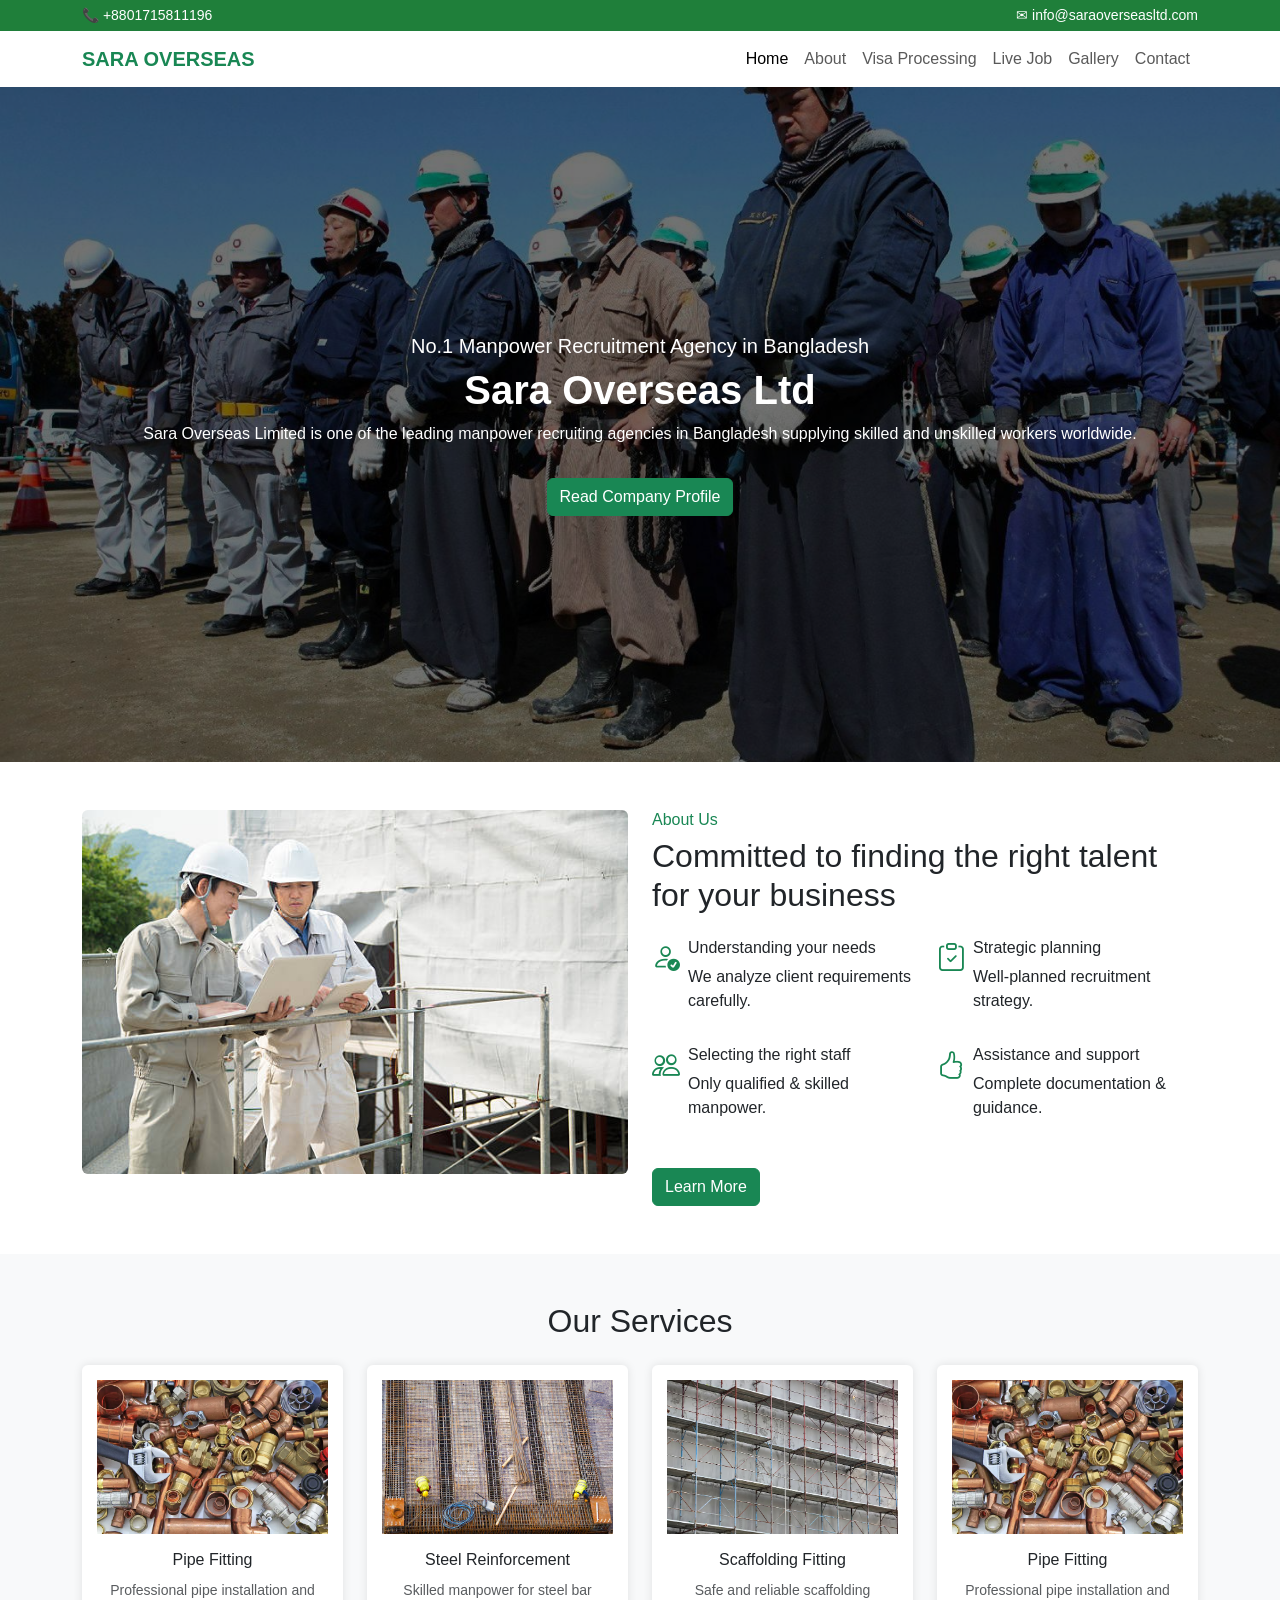
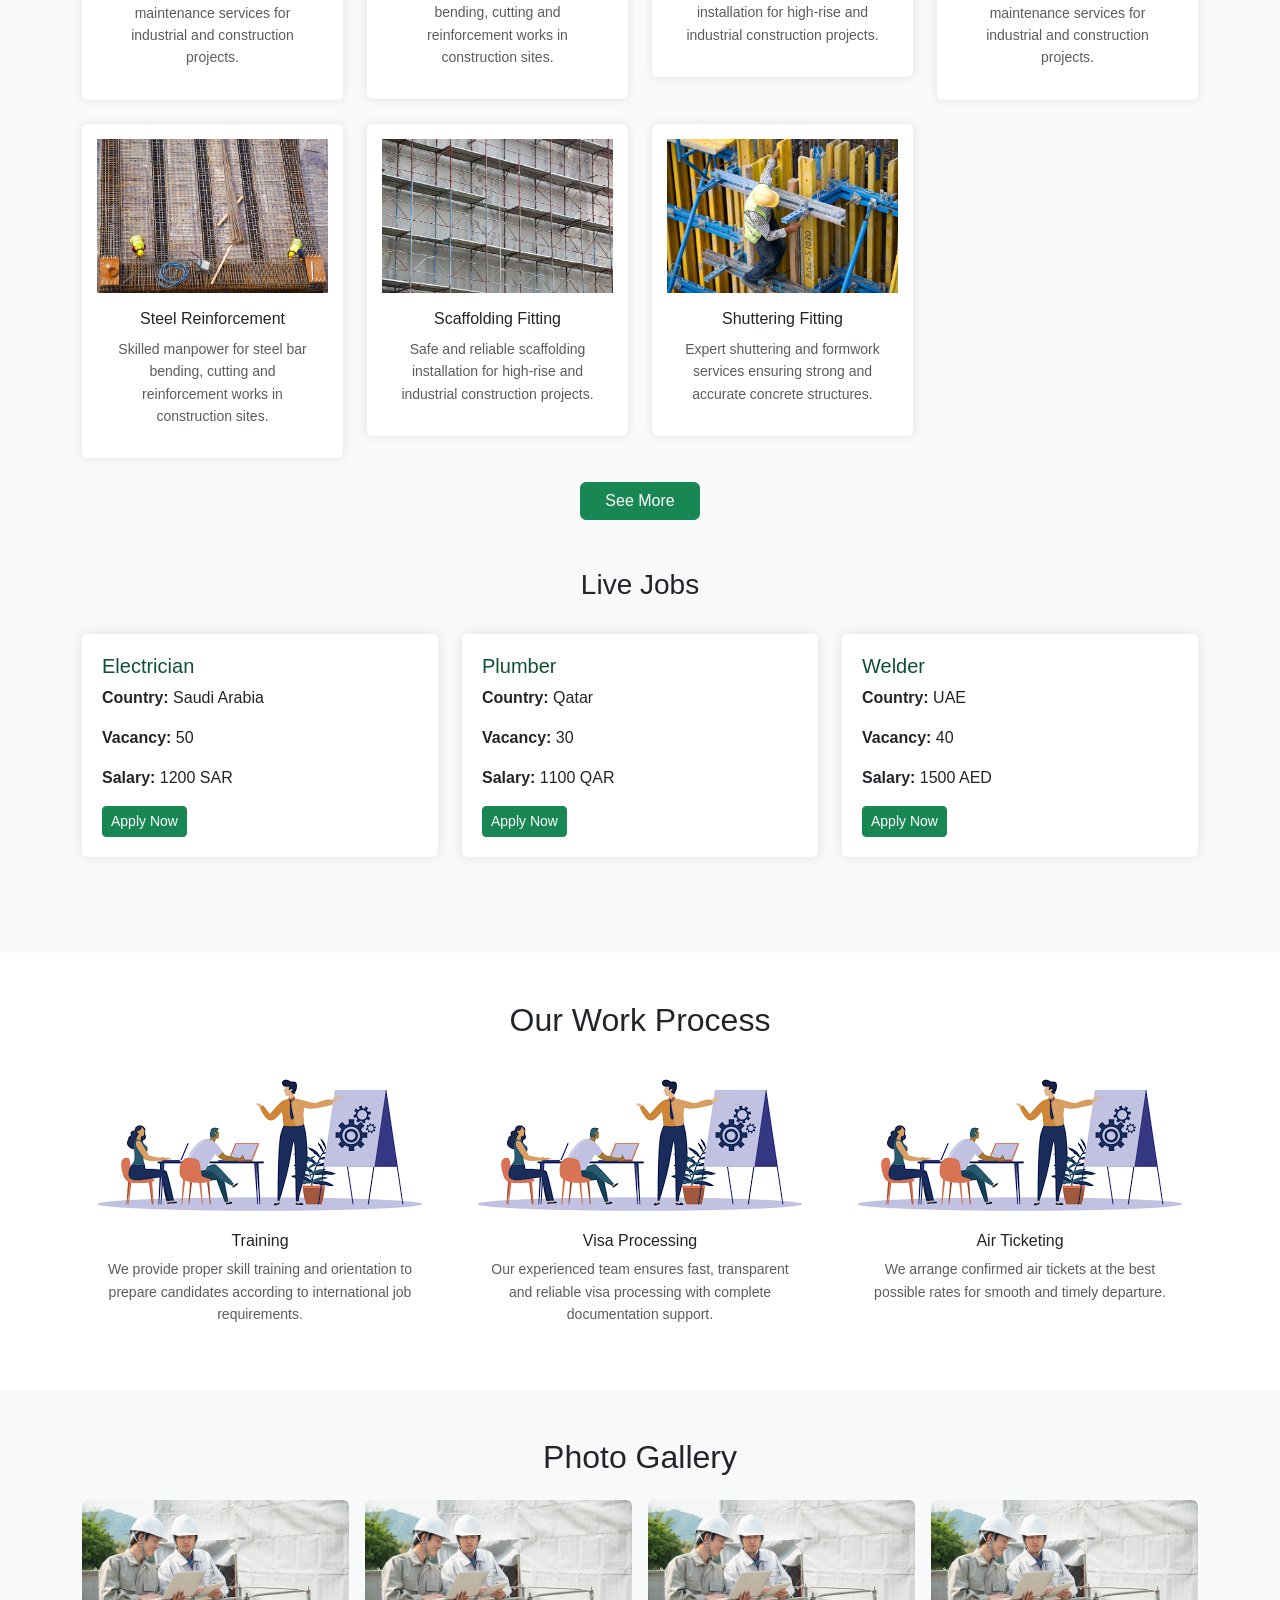
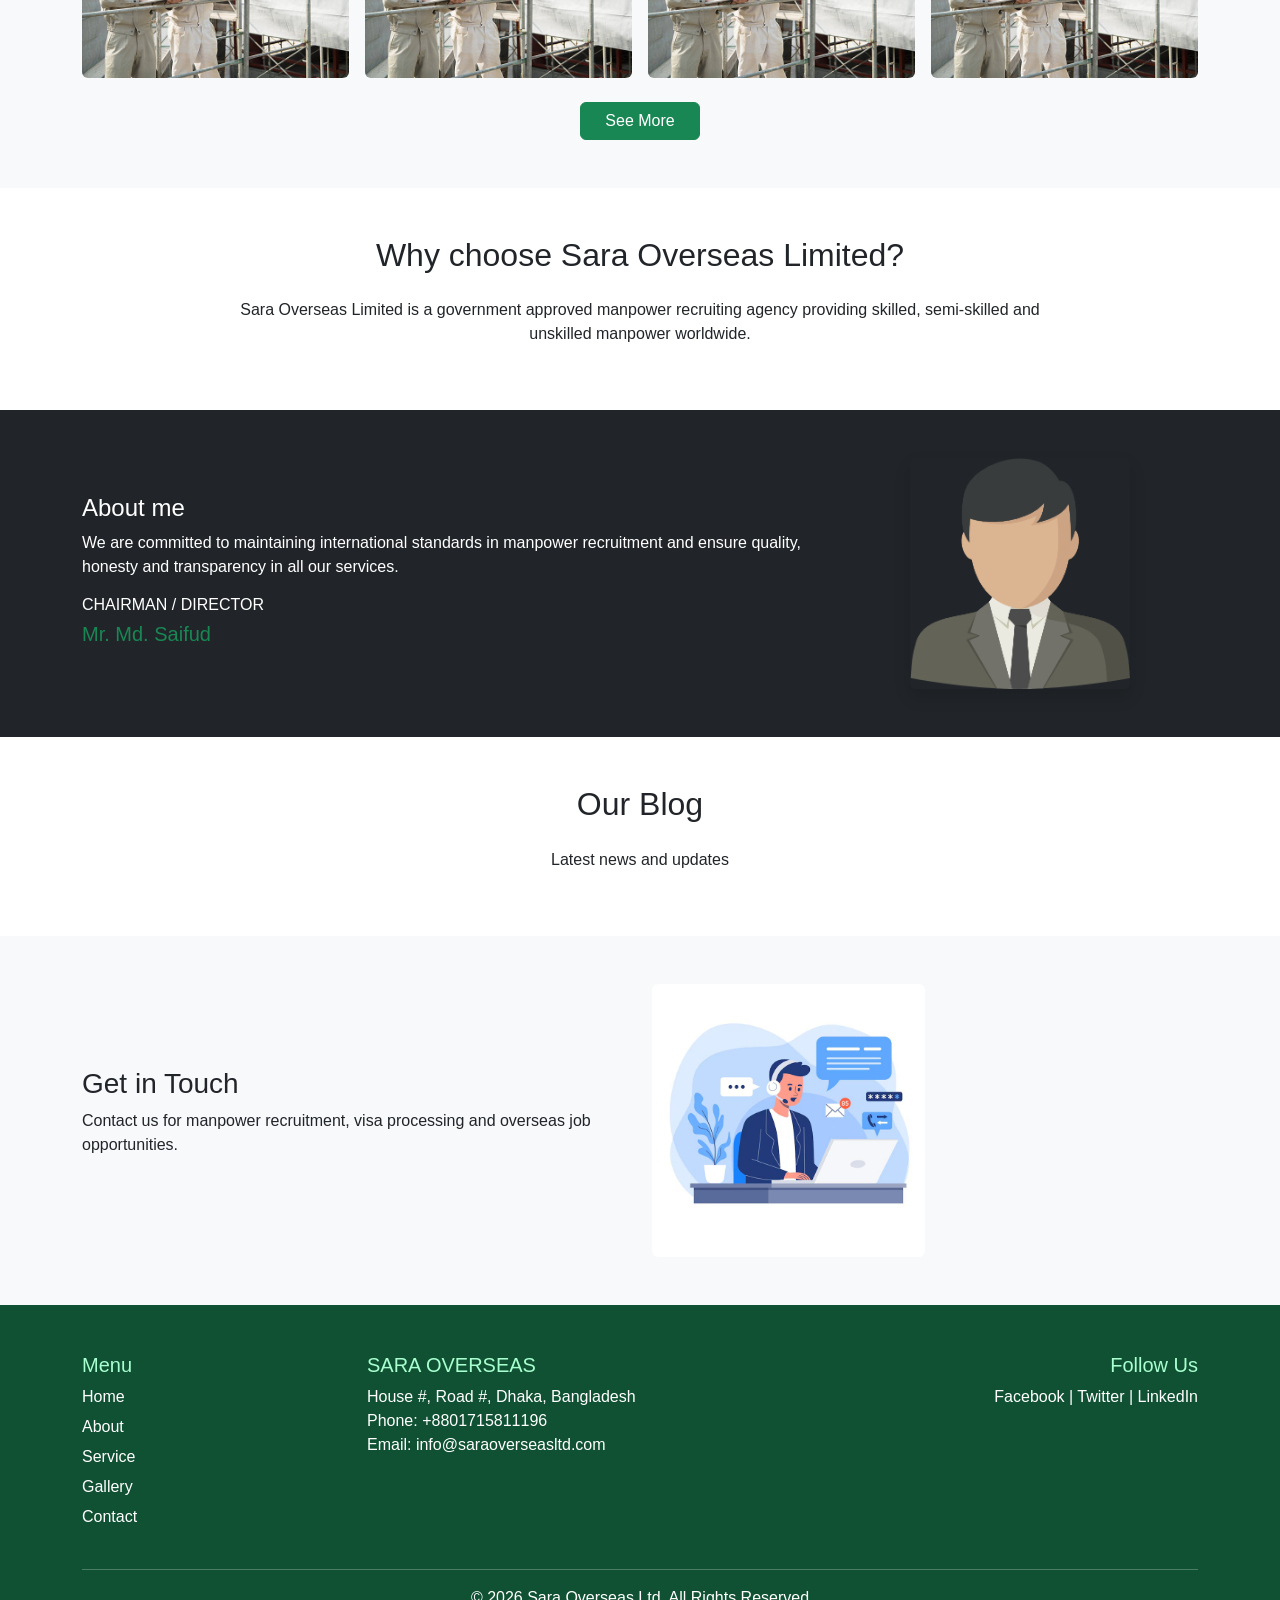
<file: index.html>
<!DOCTYPE html>
<html lang="en">
<head>
  <meta charset="UTF-8" />
  <title>Sara Overseas Ltd</title>
  <meta name="viewport" content="width=device-width, initial-scale=1">

  <!-- Bootstrap 5 -->
  <link href="https://cdn.jsdelivr.net/npm/bootstrap@5.3.2/dist/css/bootstrap.min.css" rel="stylesheet">
<link rel="stylesheet" href="https://cdn.jsdelivr.net/npm/bootstrap-icons@1.11.1/font/bootstrap-icons.css">

  <!-- Custom CSS -->
  <link rel="stylesheet" href="style.css">
</head>
<body>

<!-- ================= TOP BAR ================= -->
<div class="top-bar">
  <div class="container d-flex justify-content-between">
    <span>📞 +8801715811196</span>
    <span>✉ info@saraoverseasltd.com</span>
  </div>
</div>

<!-- ================= NAVBAR ================= -->
<nav class="navbar navbar-expand-lg navbar-light bg-white shadow-sm">
  <div class="container">
    <a class="navbar-brand fw-bold text-success" href="#">
      SARA <span>OVERSEAS</span>
    </a>
    <button class="navbar-toggler" data-bs-toggle="collapse" data-bs-target="#menu">
      <span class="navbar-toggler-icon"></span>
    </button>

    <div id="menu" class="collapse navbar-collapse">
      <ul class="navbar-nav ms-auto">
        <li class="nav-item"><a class="nav-link active" href="#">Home</a></li>
        <li class="nav-item"><a class="nav-link" href="./about.html">About</a></li>
        <li class="nav-item"><a class="nav-link" href="./visa-processing.html">Visa Processing</a></li>
<li class="nav-item">
  <a class="nav-link" href="live-job.html">Live Job</a>
</li>
        <li class="nav-item"><a class="nav-link" href="./gallery.html">Gallery</a></li>
        <li class="nav-item"><a class="nav-link" href="./contact.html">Contact</a></li>
      </ul>
    </div>
  </div>
</nav>

<!-- ================= HERO ================= -->
<section class="hero">
  <div class="hero-overlay">
    <div class="container text-center text-white">
      <h5>No.1 Manpower Recruitment Agency in Bangladesh</h5>
      <h1 class="fw-bold">Sara Overseas Ltd</h1>
      <p>
        Sara Overseas Limited is one of the leading manpower recruiting agencies
        in Bangladesh supplying skilled and unskilled workers worldwide.
      </p>
      <a href="#" class="btn btn-success mt-3">Read Company Profile</a>
    </div>
  </div>
</section>

<!-- ================= ABOUT ================= -->
<section class="about py-5">
  <div class="container">
    <div class="row g-4">
      
      <div class="col-lg-6">
        <img src="./about.jpg" class="img-fluid rounded" alt="">
      </div>

      <div class="col-lg-6">
        <h6 class="text-success">About Us</h6>
        <h2>Committed to finding the right talent for your business</h2>

        <div class="row mt-4">
          <div class="col-6 d-flex align-items-start mb-3">
            <i class="bi bi-person-check fs-3 text-success me-2"></i>
            <div>
              <h6>Understanding your needs</h6>
              <p>We analyze client requirements carefully.</p>
            </div>
          </div>
          <div class="col-6 d-flex align-items-start mb-3">
            <i class="bi bi-clipboard-check fs-3 text-success me-2"></i>
            <div>
              <h6>Strategic planning</h6>
              <p>Well-planned recruitment strategy.</p>
            </div>
          </div>
          <div class="col-6 d-flex align-items-start mb-3">
            <i class="bi bi-people fs-3 text-success me-2"></i>
            <div>
              <h6>Selecting the right staff</h6>
              <p>Only qualified & skilled manpower.</p>
            </div>
          </div>
          <div class="col-6 d-flex align-items-start mb-3">
            <i class="bi bi-hand-thumbs-up fs-3 text-success me-2"></i>
            <div>
              <h6>Assistance and support</h6>
              <p>Complete documentation & guidance.</p>
            </div>
          </div>
        </div>

        <a href="./about.html" class="btn btn-success mt-3">Learn More</a>
      </div>

    </div>
  </div>
</section>

<!-- ================= SERVICES ================= -->
<section class="services py-5 bg-light">
  <div class="container text-center">
    <h2 class="mb-4">Our Services</h2>

    <div class="row g-4">
      <!-- Card -->
      <div class="col-md-3">
        <div class="service-card">
          <img src="./plumber-s-pipes-fittings-random-mixture-copper-pipe-brass-ideal-use-as-website-header-background-96584066.webp" class="img-fluid">
          <h6 class="mt-3">Pipe Fitting</h6>
          <p class="text-muted px-2">
            Professional pipe installation and maintenance services
            for industrial and construction projects.
          </p>
        </div>
      </div>

      <div class="col-md-3">
        <div class="service-card">
          <img src="./n.avif" class="img-fluid">
          <h6 class="mt-3">Steel Reinforcement</h6>
          <p class="text-muted px-2">
            Skilled manpower for steel bar bending, cutting and
            reinforcement works in construction sites.
          </p>
        </div>
      </div>

      <div class="col-md-3">
        <div class="service-card">
          <img src="./beautiful-shot-metal-steel-bars-building_181624-26081.avif" class="img-fluid">
          <h6 class="mt-3">Scaffolding Fitting</h6>
          <p class="text-muted px-2">
            Safe and reliable scaffolding installation for
            high-rise and industrial construction projects.
          </p>
        </div>
      </div>
      <div class="col-md-3">
        <div class="service-card">
          <img src="./plumber-s-pipes-fittings-random-mixture-copper-pipe-brass-ideal-use-as-website-header-background-96584066.webp" class="img-fluid">
          <h6 class="mt-3">Pipe Fitting</h6>
          <p class="text-muted px-2">
            Professional pipe installation and maintenance services
            for industrial and construction projects.
          </p>
        </div>
      </div>

      <div class="col-md-3">
        <div class="service-card">
          <img src="./n.avif" class="img-fluid">
          <h6 class="mt-3">Steel Reinforcement</h6>
          <p class="text-muted px-2">
            Skilled manpower for steel bar bending, cutting and
            reinforcement works in construction sites.
          </p>
        </div>
      </div>

      <div class="col-md-3">
        <div class="service-card">
          <img src="./beautiful-shot-metal-steel-bars-building_181624-26081.avif" class="img-fluid">
          <h6 class="mt-3">Scaffolding Fitting</h6>
          <p class="text-muted px-2">
            Safe and reliable scaffolding installation for
            high-rise and industrial construction projects.
          </p>
        </div>
      </div>
      <div class="col-md-3">
        <div class="service-card">
          <img src="./man-working-with-safety-helmet_1122-1467.avif" class="img-fluid">
          <h6 class="mt-3">Shuttering Fitting</h6>
          <p class="text-muted px-2">
            Expert shuttering and formwork services ensuring
            strong and accurate concrete structures.
          </p>
        </div>
      </div>
    </div>
        <div class="text-center mt-4">
      <a href="gallery.html" class="btn btn-success px-4">
        See More
      </a>
    </div>
  </div>
<section class="jobs py-5">
  <div class="container">
    <div class="row g-4">
<h3 class="text-center">Live Jobs</h3>
      <!-- Job Card -->
      <div class="col-md-4">
        <div class="job-card">
          <h5>Electrician</h5>
          <p><strong>Country:</strong> Saudi Arabia</p>
          <p><strong>Vacancy:</strong> 50</p>
          <p><strong>Salary:</strong> 1200 SAR</p>
          <a href="#" class="btn btn-success btn-sm">Apply Now</a>
        </div>
      </div>

      <div class="col-md-4">
        <div class="job-card">
          <h5>Plumber</h5>
          <p><strong>Country:</strong> Qatar</p>
          <p><strong>Vacancy:</strong> 30</p>
          <p><strong>Salary:</strong> 1100 QAR</p>
          <a href="#" class="btn btn-success btn-sm">Apply Now</a>
        </div>
      </div>

      <div class="col-md-4">
        <div class="job-card">
          <h5>Welder</h5>
          <p><strong>Country:</strong> UAE</p>
          <p><strong>Vacancy:</strong> 40</p>
          <p><strong>Salary:</strong> 1500 AED</p>
          <a href="#" class="btn btn-success btn-sm">Apply Now</a>
        </div>
      </div>

    </div>
  </div>
</section>

</section>
<!-- ================= WORK PROCESS ================= -->
<section class="process py-5">
  <div class="container text-center">
    <h2>Our Work Process</h2>

    <div class="row mt-4">
      <div class="col-md-4">
        <img src="./train.png" class="img-fluid rounded">
        <h6 class="mt-3">Training</h6>
        <p class="text-muted px-3">
          We provide proper skill training and orientation to prepare candidates
          according to international job requirements.
        </p>
      </div>

      <div class="col-md-4">
        <img src="./train.png" class="img-fluid rounded">
        <h6 class="mt-3">Visa Processing</h6>
        <p class="text-muted px-3">
          Our experienced team ensures fast, transparent and reliable visa
          processing with complete documentation support.
        </p>
      </div>

      <div class="col-md-4">
        <img src="./train.png" class="img-fluid rounded">
        <h6 class="mt-3">Air Ticketing</h6>
        <p class="text-muted px-3">
          We arrange confirmed air tickets at the best possible rates
          for smooth and timely departure.
        </p>
      </div>
    </div>

  </div>
</section>

<!-- ================= PHOTO GALLERY ================= -->
<section class="gallery py-5 bg-light">
  <div class="container">
    <h2 class="text-center mb-4">Photo Gallery</h2>

    <div class="row g-3">
      <div class="col-6 col-md-3">
        <img src="./about.jpg" class="img-fluid rounded">
      </div>
      <div class="col-6 col-md-3">
        <img src="./about.jpg" class="img-fluid rounded">
      </div>
      <div class="col-6 col-md-3">
        <img src="./about.jpg" class="img-fluid rounded">
      </div>
      <div class="col-6 col-md-3">
        <img src="./about.jpg" class="img-fluid rounded">
      </div>
    </div>

    <!-- SEE MORE BUTTON -->
    <div class="text-center mt-4">
      <a href="gallery.html" class="btn btn-success px-4">
        See More
      </a>
    </div>

  </div>
</section>

<!-- ================= WHY CHOOSE US ================= -->
<section class="why-us py-5">
  <div class="container">
    <h2 class="text-center mb-4">Why choose Sara Overseas Limited?</h2>
    <p class="text-center w-75 mx-auto">
      Sara Overseas Limited is a government approved manpower recruiting agency
      providing skilled, semi-skilled and unskilled manpower worldwide.
    </p>
  </div>
</section>

<!-- ================= DIRECTOR MESSAGE ================= -->
<section class="director py-5 bg-dark text-white">
  <div class="container">
    <div class="row align-items-center g-4">

      <div class="col-md-8">
        <h4>About me</h4>
        <p>
          We are committed to maintaining international standards in manpower
          recruitment and ensure quality, honesty and transparency in all our services.
        </p>

        <h6 class="mt-3">CHAIRMAN / DIRECTOR</h6>
        <h5 class="text-success">Mr. Md. Saifud</h5>
      </div>

      <div class="col-md-4 text-center">
        <img src="./dummy.png" class="img-fluid rounded shadow">
      </div>

    </div>
  </div>
</section>

<!-- ================= BLOG ================= -->
<section class="blog py-5">
  <div class="container">
    <h2 class="text-center mb-4">Our Blog</h2>
    <p class="text-center">Latest news and updates</p>
  </div>
</section>

<!-- ================= CONTACT ================= -->
<section class="contact py-5 bg-light">
  <div class="container">
    <div class="row g-4 align-items-center">

      <div class="col-md-6">
        <h3>Get in Touch</h3>
        <p>
          Contact us for manpower recruitment, visa processing and overseas job opportunities.
        </p>
      </div>

      <div class="col-md-6">
        <img src="./gett.avif" class="img-fluid rounded getin">
      </div>

    </div>
  </div>
</section>

<!-- ================= FOOTER ================= -->
<footer class="footer pt-5">
  <div class="container">
    <div class="row g-4">

      <div class="col-md-3">
        <h5>Menu</h5>
        <ul class="list-unstyled">
          <li>Home</li>
          <li>About</li>
          <li>Service</li>
          <li>Gallery</li>
          <li>Contact</li>
        </ul>
      </div>

      <div class="col-md-5">
        <h5>SARA OVERSEAS</h5>
        <p>
          House #, Road #, Dhaka, Bangladesh <br>
          Phone: +8801715811196 <br>
          Email: info@saraoverseasltd.com
        </p>
      </div>

      <div class="col-md-4 text-end">
        <h5>Follow Us</h5>
        <p>Facebook | Twitter | LinkedIn</p>
      </div>

    </div>

    <hr class="mt-4">
    <p class="text-center mb-0">
      © 2026 Sara Overseas Ltd. All Rights Reserved
    </p>
  </div>
</footer>


<!-- Bootstrap JS -->
<script src="https://cdn.jsdelivr.net/npm/bootstrap@5.3.2/dist/js/bootstrap.bundle.min.js"></script>
</body>
</html>
</file>
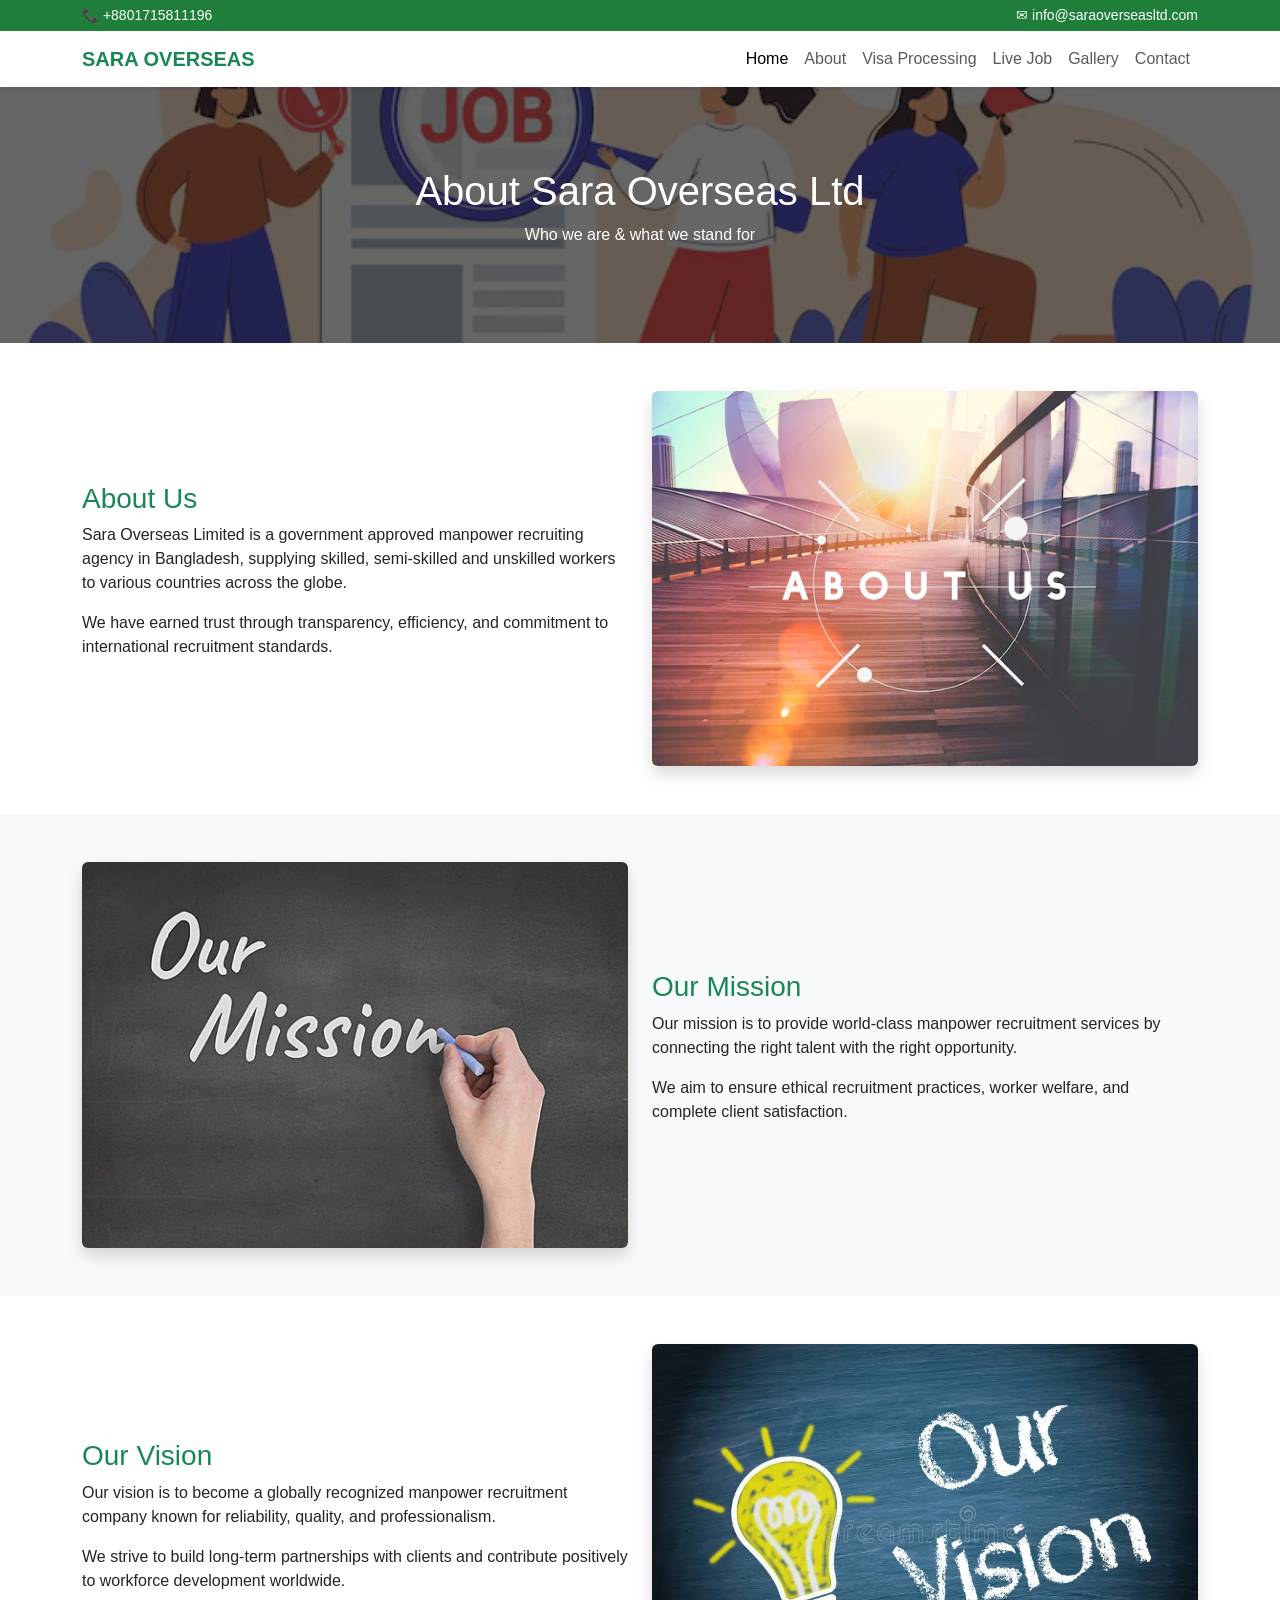
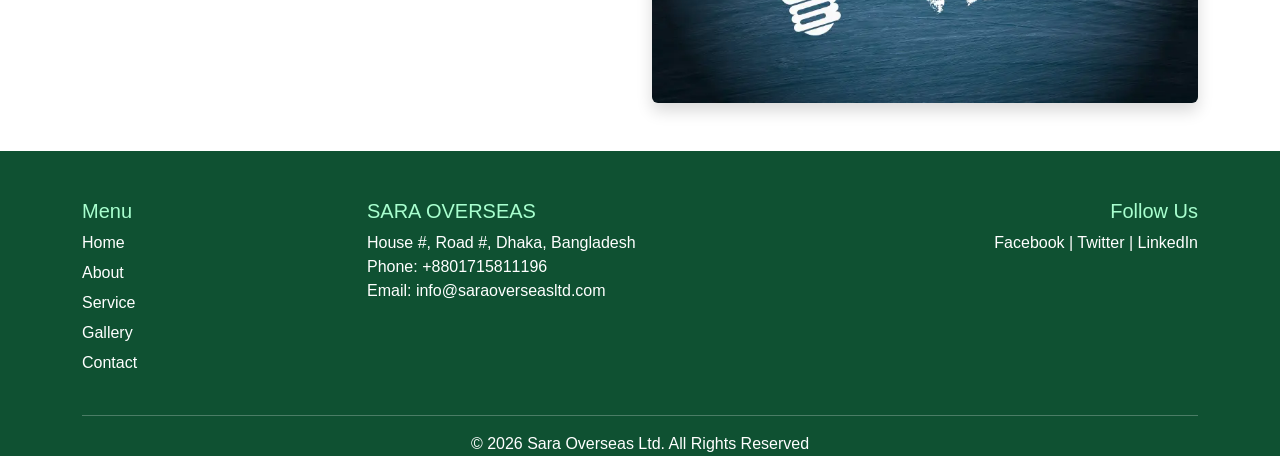
<file: about.html>
<!DOCTYPE html>
<html lang="en">
<head>
  <meta charset="UTF-8">
  <title>About Us | Sara Overseas Ltd</title>
  <meta name="viewport" content="width=device-width, initial-scale=1">

  <!-- Bootstrap -->
  <link href="https://cdn.jsdelivr.net/npm/bootstrap@5.3.2/dist/css/bootstrap.min.css" rel="stylesheet">

  <!-- Main CSS -->
  <link rel="stylesheet" href="style.css">
</head>
<body>

<!-- ===== TOP BAR ===== -->
<div class="top-bar">
  <div class="container d-flex justify-content-between">
    <span>📞 +8801715811196</span>
    <span>✉ info@saraoverseasltd.com</span>
  </div>
</div>

<!-- ===== NAVBAR ===== -->
<nav class="navbar navbar-expand-lg navbar-light bg-white shadow-sm">
  <div class="container">
    <a class="navbar-brand fw-bold text-success" href="index.html">
      SARA <span>OVERSEAS</span>
    </a>
    <button class="navbar-toggler" data-bs-toggle="collapse" data-bs-target="#menu">
      <span class="navbar-toggler-icon"></span>
    </button>

    <div id="menu" class="collapse navbar-collapse">
      <ul class="navbar-nav ms-auto">
        <li class="nav-item"><a class="nav-link active" href="./index.html">Home</a></li>
        <li class="nav-item"><a class="nav-link" href="./about.html">About</a></li>
        <li class="nav-item"><a class="nav-link" href="./visa-processing.html">Visa Processing</a></li>
<li class="nav-item">
  <a class="nav-link" href="live-job.html">Live Job</a>
</li>
        <li class="nav-item"><a class="nav-link" href="./gallery.html">Gallery</a></li>
        <li class="nav-item"><a class="nav-link" href="./contact.html">Contact</a></li>
      </ul>
    </div>
  </div>
</nav>

<!-- ===== PAGE HEADER ===== -->
<section class="page-header">
  <div class="container text-center text-white">
    <h1>About Sara Overseas Ltd</h1>
    <p>Who we are & what we stand for</p>
  </div>
</section>

<!-- ================= ABOUT US ================= -->
<section class="py-5">
  <div class="container">
    <div class="row align-items-center g-4">
      <div class="col-md-6">
        <h3 class="text-success">About Us</h3>
        <p>
          Sara Overseas Limited is a government approved manpower recruiting agency
          in Bangladesh, supplying skilled, semi-skilled and unskilled workers
          to various countries across the globe.
        </p>
        <p>
          We have earned trust through transparency, efficiency, and commitment
          to international recruitment standards.
        </p>
      </div>
      <div class="col-md-6">
        <img src="./about.avif" class="img-fluid rounded shadow">
      </div>
    </div>
  </div>
</section>

<!-- ================= OUR MISSION ================= -->
<section class="py-5 bg-light">
  <div class="container">
    <div class="row align-items-center g-4">
      <div class="col-md-6 order-md-2">
        <h3 class="text-success">Our Mission</h3>
        <p>
          Our mission is to provide world-class manpower recruitment services
          by connecting the right talent with the right opportunity.
        </p>
        <p>
          We aim to ensure ethical recruitment practices, worker welfare,
          and complete client satisfaction.
        </p>
      </div>
      <div class="col-md-6 order-md-1">
        <img src="./ourmission.jpg" class="img-fluid rounded shadow">
      </div>
    </div>
  </div>
</section>

<!-- ================= OUR VISION ================= -->
<section class="py-5">
  <div class="container">
    <div class="row align-items-center g-4">
      <div class="col-md-6">
        <h3 class="text-success">Our Vision</h3>
        <p>
          Our vision is to become a globally recognized manpower recruitment
          company known for reliability, quality, and professionalism.
        </p>
        <p>
          We strive to build long-term partnerships with clients and contribute
          positively to workforce development worldwide.
        </p>
      </div>
      <div class="col-md-6">
        <img src="./vision.webp" class="img-fluid rounded shadow">
      </div>
    </div>
  </div>
</section>

<!-- ===== FOOTER ===== -->
<footer class="footer pt-5">
  <div class="container">
    <div class="row g-4">

      <div class="col-md-3">
        <h5>Menu</h5>
        <ul class="list-unstyled">
          <li>Home</li>
          <li>About</li>
          <li>Service</li>
          <li>Gallery</li>
          <li>Contact</li>
        </ul>
      </div>

      <div class="col-md-5">
        <h5>SARA OVERSEAS</h5>
        <p>
          House #, Road #, Dhaka, Bangladesh <br>
          Phone: +8801715811196 <br>
          Email: info@saraoverseasltd.com
        </p>
      </div>

      <div class="col-md-4 text-end">
        <h5>Follow Us</h5>
        <p>Facebook | Twitter | LinkedIn</p>
      </div>

    </div>

    <hr class="mt-4">
    <p class="text-center mb-0">
      © 2026 Sara Overseas Ltd. All Rights Reserved
    </p>
  </div>
</footer>

<script src="https://cdn.jsdelivr.net/npm/bootstrap@5.3.2/dist/js/bootstrap.bundle.min.js"></script>
</body>
</html>
</file>
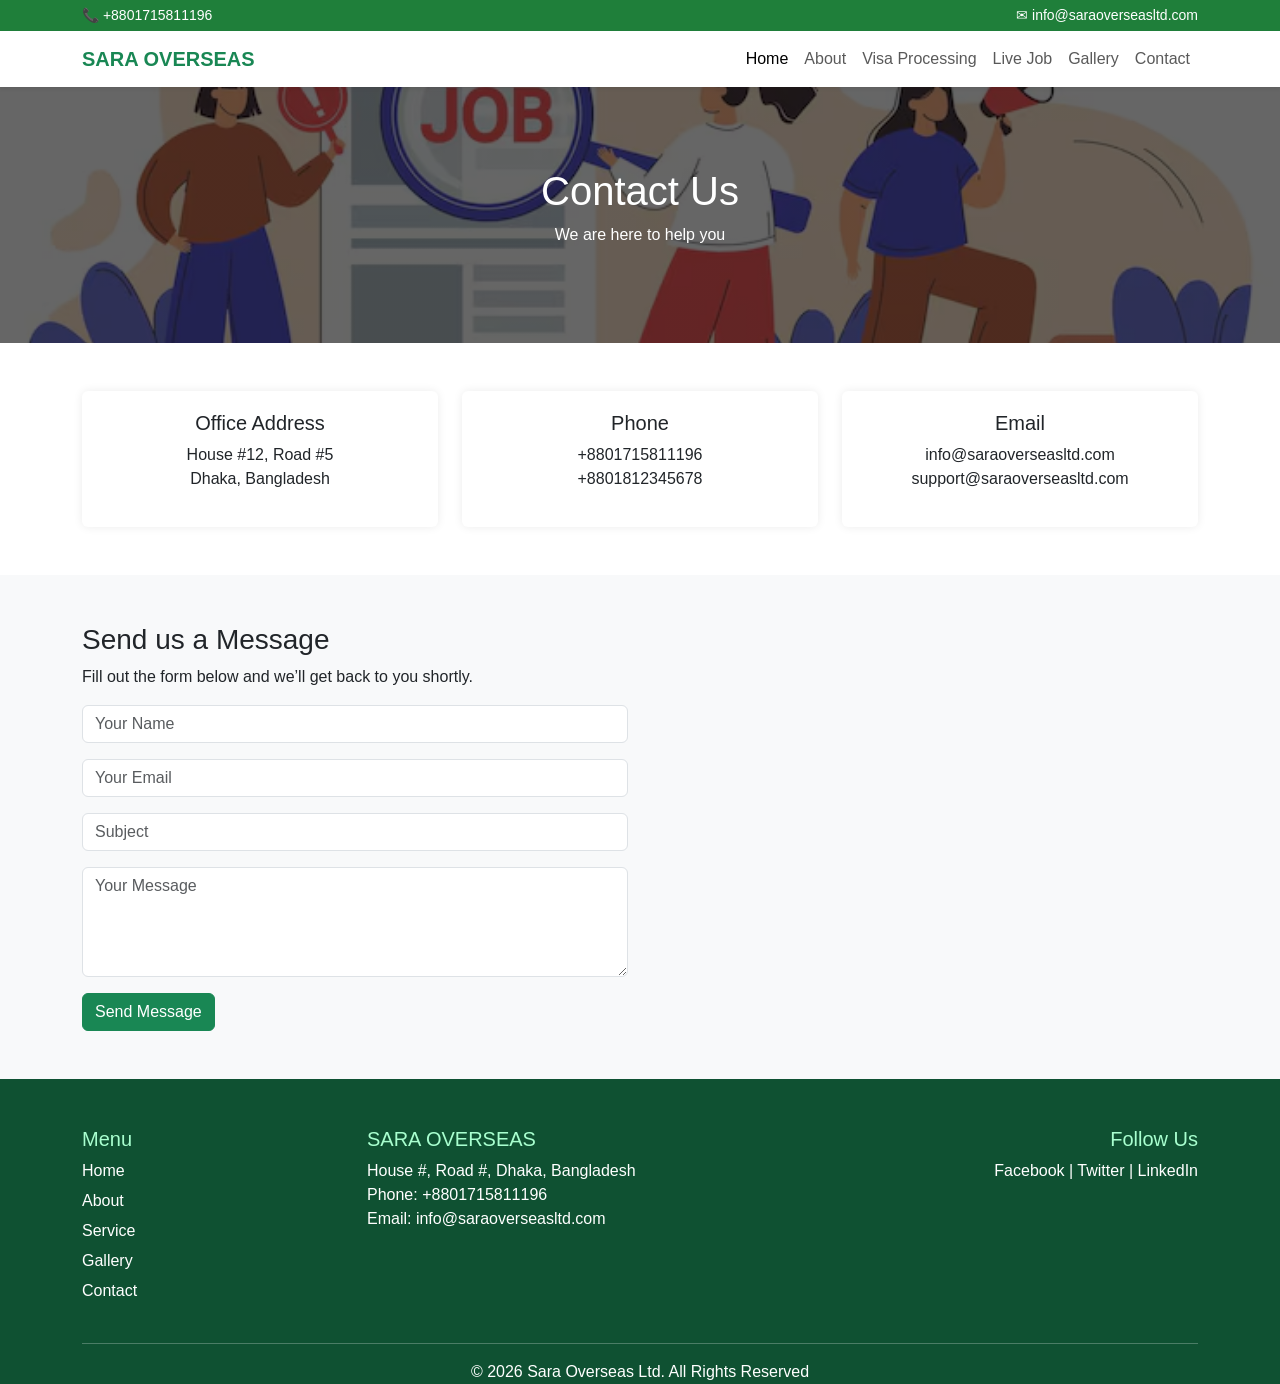
<file: contact.html>
<!DOCTYPE html>
<html lang="en">
<head>
  <meta charset="UTF-8">
  <title>Contact Us | Sara Overseas Ltd</title>
  <meta name="viewport" content="width=device-width, initial-scale=1">

  <!-- Bootstrap -->
  <link href="https://cdn.jsdelivr.net/npm/bootstrap@5.3.2/dist/css/bootstrap.min.css" rel="stylesheet">

  <!-- Main CSS -->
  <link rel="stylesheet" href="style.css">
</head>
<body>

<!-- ===== TOP BAR ===== -->
<div class="top-bar">
  <div class="container d-flex justify-content-between">
    <span>📞 +8801715811196</span>
    <span>✉ info@saraoverseasltd.com</span>
  </div>
</div>

<!-- ===== NAVBAR ===== -->
<nav class="navbar navbar-expand-lg navbar-light bg-white shadow-sm">
  <div class="container">
    <a class="navbar-brand fw-bold text-success" href="index.html">
      SARA <span>OVERSEAS</span>
    </a>

    <button class="navbar-toggler" data-bs-toggle="collapse" data-bs-target="#menu">
      <span class="navbar-toggler-icon"></span>
    </button>

     <div id="menu" class="collapse navbar-collapse">
      <ul class="navbar-nav ms-auto">
        <li class="nav-item"><a class="nav-link active" href="./index.html">Home</a></li>
        <li class="nav-item"><a class="nav-link" href="./about.html">About</a></li>
        <li class="nav-item"><a class="nav-link" href="./visa-processing.html">Visa Processing</a></li>
<li class="nav-item">
  <a class="nav-link" href="live-job.html">Live Job</a>
</li>
        <li class="nav-item"><a class="nav-link" href="./gallery.html">Gallery</a></li>
        <li class="nav-item"><a class="nav-link" href="./contact.html">Contact</a></li>
      </ul>
    </div>
  </div>
</nav>

<!-- ===== PAGE HEADER ===== -->
<section class="page-header">
  <div class="container text-center text-white">
    <h1>Contact Us</h1>
    <p>We are here to help you</p>
  </div>
</section>

<!-- ================= CONTACT INFO ================= -->
<section class="py-5">
  <div class="container">
    <div class="row g-4 text-center">

      <div class="col-md-4">
        <div class="contact-box">
          <h5>Office Address</h5>
          <p>
            House #12, Road #5<br>
            Dhaka, Bangladesh
          </p>
        </div>
      </div>

      <div class="col-md-4">
        <div class="contact-box">
          <h5>Phone</h5>
          <p>
            +8801715811196<br>
            +8801812345678
          </p>
        </div>
      </div>

      <div class="col-md-4">
        <div class="contact-box">
          <h5>Email</h5>
          <p>
            info@saraoverseasltd.com<br>
            support@saraoverseasltd.com
          </p>
        </div>
      </div>

    </div>
  </div>
</section>

<!-- ================= CONTACT FORM ================= -->
<section class="contact-form py-5 bg-light">
  <div class="container">
    <div class="row g-4 align-items-center">

      <div class="col-md-6">
        <h3>Send us a Message</h3>
        <p>Fill out the form below and we’ll get back to you shortly.</p>

        <form>
          <div class="mb-3">
            <input type="text" class="form-control" placeholder="Your Name" required>
          </div>

          <div class="mb-3">
            <input type="email" class="form-control" placeholder="Your Email" required>
          </div>

          <div class="mb-3">
            <input type="text" class="form-control" placeholder="Subject">
          </div>

          <div class="mb-3">
            <textarea class="form-control" rows="4" placeholder="Your Message"></textarea>
          </div>

          <button class="btn btn-success">Send Message</button>
        </form>
      </div>

      <div class="col-md-6">
        <iframe
          src="https://www.google.com/maps?q=Dhaka,Bangladesh&output=embed"
          width="100%"
          height="350"
          style="border:0;"
          allowfullscreen=""
          loading="lazy">
        </iframe>
      </div>

    </div>
  </div>
</section>

<!-- ===== FOOTER ===== -->
<footer class="footer pt-5">
  <div class="container">
    <div class="row g-4">

      <div class="col-md-3">
        <h5>Menu</h5>
        <ul class="list-unstyled">
          <li>Home</li>
          <li>About</li>
          <li>Service</li>
          <li>Gallery</li>
          <li>Contact</li>
        </ul>
      </div>

      <div class="col-md-5">
        <h5>SARA OVERSEAS</h5>
        <p>
          House #, Road #, Dhaka, Bangladesh <br>
          Phone: +8801715811196 <br>
          Email: info@saraoverseasltd.com
        </p>
      </div>

      <div class="col-md-4 text-end">
        <h5>Follow Us</h5>
        <p>Facebook | Twitter | LinkedIn</p>
      </div>

    </div>

    <hr class="mt-4">
    <p class="text-center mb-0">
      © 2026 Sara Overseas Ltd. All Rights Reserved
    </p>
  </div>
</footer>

<script src="https://cdn.jsdelivr.net/npm/bootstrap@5.3.2/dist/js/bootstrap.bundle.min.js"></script>
</body>
</html>
</file>
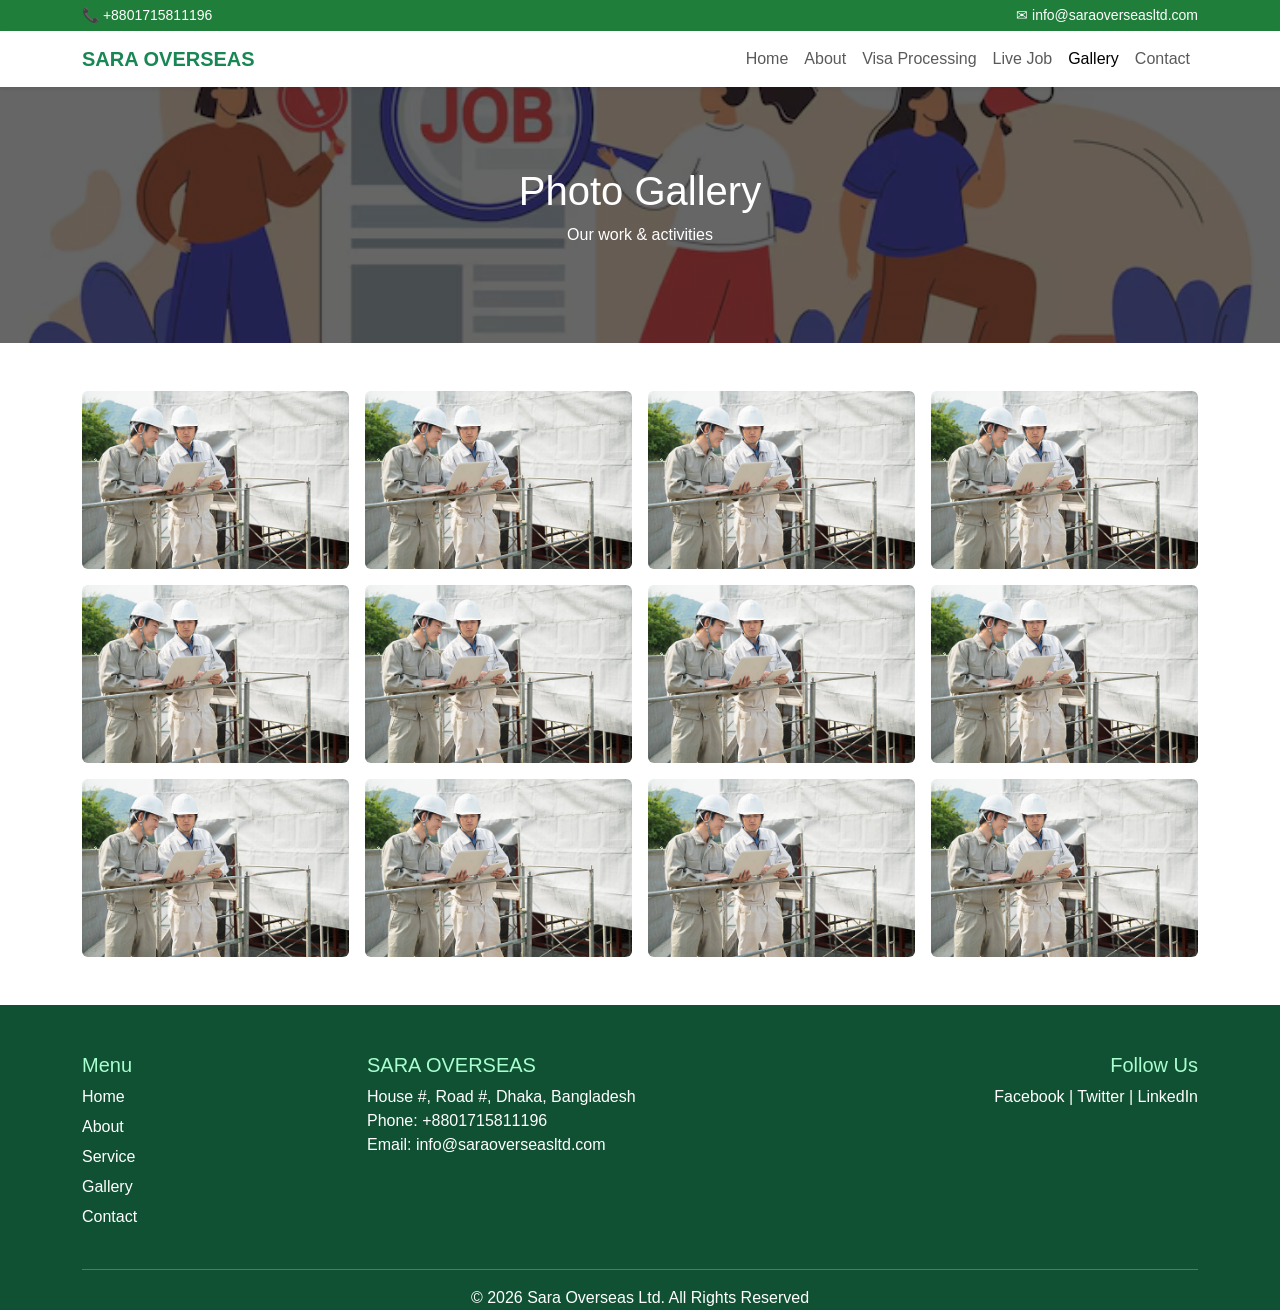
<file: gallery.html>
<!DOCTYPE html>
<html lang="en">
<head>
  <meta charset="UTF-8">
  <title>Gallery | Sara Overseas Ltd</title>
  <meta name="viewport" content="width=device-width, initial-scale=1">

  <!-- Bootstrap -->
  <link href="https://cdn.jsdelivr.net/npm/bootstrap@5.3.2/dist/css/bootstrap.min.css" rel="stylesheet">

  <!-- Main CSS -->
  <link rel="stylesheet" href="style.css">
</head>
<body>

<!-- ===== TOP BAR ===== -->
<div class="top-bar">
  <div class="container d-flex justify-content-between">
    <span>📞 +8801715811196</span>
    <span>✉ info@saraoverseasltd.com</span>
  </div>
</div>

<!-- ===== NAVBAR ===== -->
<nav class="navbar navbar-expand-lg navbar-light bg-white shadow-sm">
  <div class="container">
    <a class="navbar-brand fw-bold text-success" href="index.html">
      SARA <span>OVERSEAS</span>
    </a>

    <button class="navbar-toggler" data-bs-toggle="collapse" data-bs-target="#menu">
      <span class="navbar-toggler-icon"></span>
    </button>

    <div id="menu" class="collapse navbar-collapse">
      <ul class="navbar-nav ms-auto">
        <li class="nav-item"><a class="nav-link" href="index.html">Home</a></li>
        <li class="nav-item"><a class="nav-link" href="about.html">About</a></li>
        <li class="nav-item"><a class="nav-link" href="visa-processing.html">Visa Processing</a></li>
        <li class="nav-item"><a class="nav-link" href="live-job.html">Live Job</a></li>
        <li class="nav-item"><a class="nav-link active" href="gallery.html">Gallery</a></li>
        <li class="nav-item"><a class="nav-link" href="contact.html">Contact</a></li>
      </ul>
    </div>
  </div>
</nav>

<!-- ===== PAGE HEADER ===== -->
<section class="page-header">
  <div class="container text-center text-white">
    <h1>Photo Gallery</h1>
    <p>Our work & activities</p>
  </div>
</section>

<!-- ================= GALLERY GRID ================= -->
<section class="py-5">
  <div class="container">
    <div class="row g-3">

      <!-- Image Item -->
      <div class="col-6 col-md-3">
        <img src="./about.jpg" class="img-fluid gallery-img" data-bs-toggle="modal" data-bs-target="#imgModal" onclick="openImg(this)">
      </div>

      <div class="col-6 col-md-3">
        <img src="./about.jpg" class="img-fluid gallery-img" data-bs-toggle="modal" data-bs-target="#imgModal" onclick="openImg(this)">
      </div>

      <div class="col-6 col-md-3">
        <img src="./about.jpg" class="img-fluid gallery-img" data-bs-toggle="modal" data-bs-target="#imgModal" onclick="openImg(this)">
      </div>

      <div class="col-6 col-md-3">
        <img src="./about.jpg" class="img-fluid gallery-img" data-bs-toggle="modal" data-bs-target="#imgModal" onclick="openImg(this)">
      </div>
      <div class="col-6 col-md-3">
        <img src="./about.jpg" class="img-fluid gallery-img" data-bs-toggle="modal" data-bs-target="#imgModal" onclick="openImg(this)">
      </div>

      <div class="col-6 col-md-3">
        <img src="./about.jpg" class="img-fluid gallery-img" data-bs-toggle="modal" data-bs-target="#imgModal" onclick="openImg(this)">
      </div>

      <div class="col-6 col-md-3">
        <img src="./about.jpg" class="img-fluid gallery-img" data-bs-toggle="modal" data-bs-target="#imgModal" onclick="openImg(this)">
      </div>

      <div class="col-6 col-md-3">
        <img src="./about.jpg" class="img-fluid gallery-img" data-bs-toggle="modal" data-bs-target="#imgModal" onclick="openImg(this)">
      </div>
      <div class="col-6 col-md-3">
        <img src="./about.jpg" class="img-fluid gallery-img" data-bs-toggle="modal" data-bs-target="#imgModal" onclick="openImg(this)">
      </div>

      <div class="col-6 col-md-3">
        <img src="./about.jpg" class="img-fluid gallery-img" data-bs-toggle="modal" data-bs-target="#imgModal" onclick="openImg(this)">
      </div>

      <div class="col-6 col-md-3">
        <img src="./about.jpg" class="img-fluid gallery-img" data-bs-toggle="modal" data-bs-target="#imgModal" onclick="openImg(this)">
      </div>

      <div class="col-6 col-md-3">
        <img src="./about.jpg" class="img-fluid gallery-img" data-bs-toggle="modal" data-bs-target="#imgModal" onclick="openImg(this)">
      </div>

      <!-- Duplicate blocks as needed -->
    </div>
  </div>
</section>

<!-- ================= MODAL ================= -->
<div class="modal fade" id="imgModal" tabindex="-1">
  <div class="modal-dialog modal-dialog-centered modal-lg">
    <div class="modal-content">
      <div class="modal-body p-0">
        <img id="modalImg" class="img-fluid w-100">
      </div>
    </div>
  </div>
</div>

<!-- ===== FOOTER ===== -->
<footer class="footer pt-5">
  <div class="container">
    <div class="row g-4">

      <div class="col-md-3">
        <h5>Menu</h5>
        <ul class="list-unstyled">
          <li>Home</li>
          <li>About</li>
          <li>Service</li>
          <li>Gallery</li>
          <li>Contact</li>
        </ul>
      </div>

      <div class="col-md-5">
        <h5>SARA OVERSEAS</h5>
        <p>
          House #, Road #, Dhaka, Bangladesh <br>
          Phone: +8801715811196 <br>
          Email: info@saraoverseasltd.com
        </p>
      </div>

      <div class="col-md-4 text-end">
        <h5>Follow Us</h5>
        <p>Facebook | Twitter | LinkedIn</p>
      </div>

    </div>

    <hr class="mt-4">
    <p class="text-center mb-0">
      © 2026 Sara Overseas Ltd. All Rights Reserved
    </p>
  </div>
</footer>

<script src="https://cdn.jsdelivr.net/npm/bootstrap@5.3.2/dist/js/bootstrap.bundle.min.js"></script>

<script>
function openImg(img) {
  document.getElementById("modalImg").src = img.src;
}
</script>

</body>
</html>
</file>
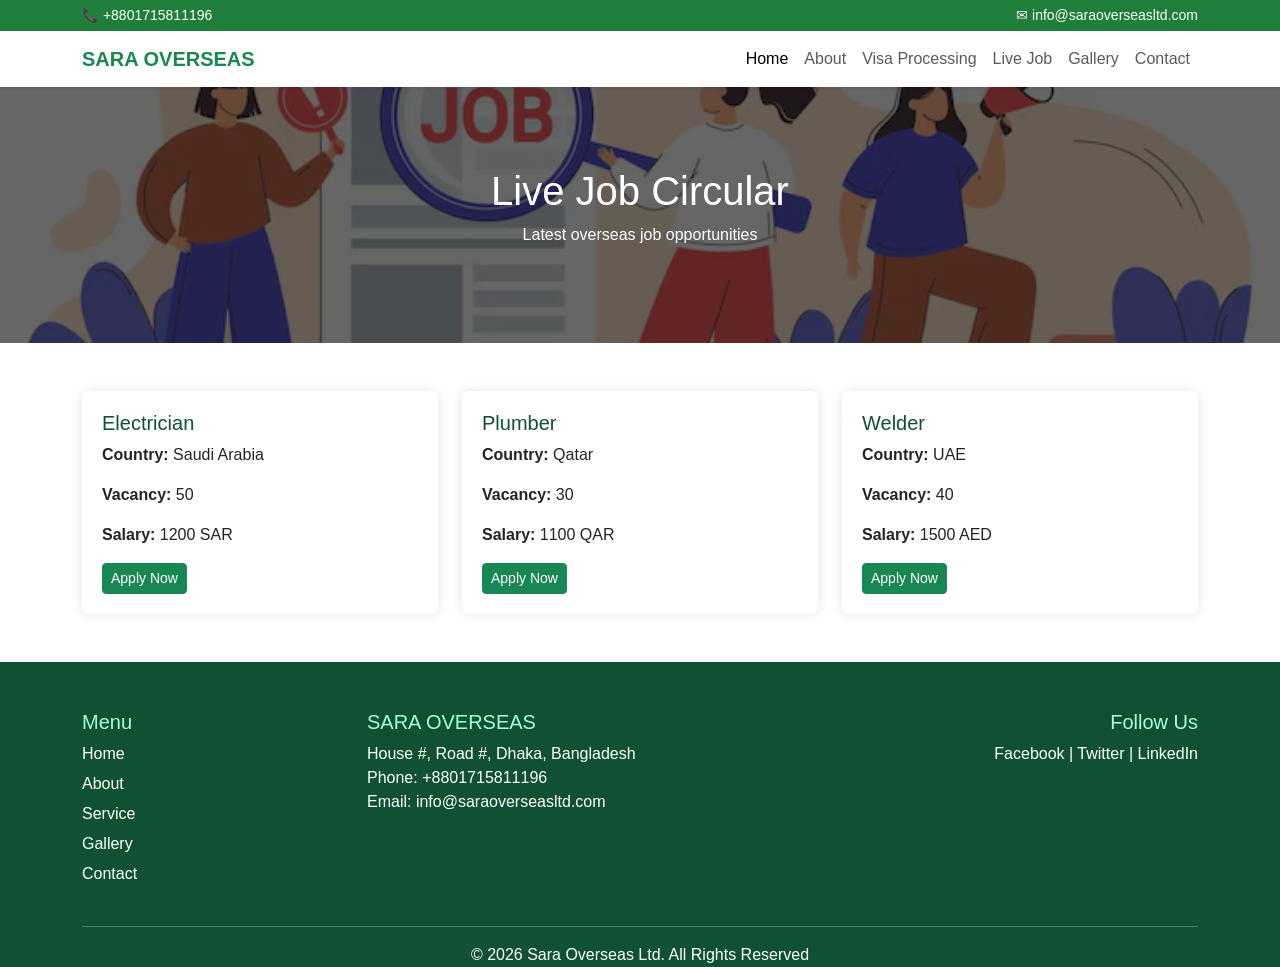
<file: live-job.html>
<!DOCTYPE html>
<html lang="en">
<head>
  <meta charset="UTF-8">
  <title>Live Jobs | Sara Overseas Ltd</title>
  <meta name="viewport" content="width=device-width, initial-scale=1">

  <!-- Bootstrap -->
  <link href="https://cdn.jsdelivr.net/npm/bootstrap@5.3.2/dist/css/bootstrap.min.css" rel="stylesheet">

  <!-- Same CSS -->
  <link rel="stylesheet" href="style.css">
</head>
<body>

<!-- ===== TOP BAR ===== -->
<div class="top-bar">
  <div class="container d-flex justify-content-between">
    <span>📞 +8801715811196</span>
    <span>✉ info@saraoverseasltd.com</span>
  </div>
</div>

<!-- ===== NAVBAR ===== -->
<nav class="navbar navbar-expand-lg navbar-light bg-white shadow-sm">
  <div class="container">
    <a class="navbar-brand fw-bold text-success" href="index.html">
      SARA <span>OVERSEAS</span>
    </a>
    <button class="navbar-toggler" data-bs-toggle="collapse" data-bs-target="#menu">
      <span class="navbar-toggler-icon"></span>
    </button>

    <div id="menu" class="collapse navbar-collapse">
      <ul class="navbar-nav ms-auto">
        <li class="nav-item"><a class="nav-link active" href="./index.html">Home</a></li>
        <li class="nav-item"><a class="nav-link" href="./about.html">About</a></li>
        <li class="nav-item"><a class="nav-link" href="./visa-processing.html">Visa Processing</a></li>
<li class="nav-item">
  <a class="nav-link" href="live-job.html">Live Job</a>
</li>
        <li class="nav-item"><a class="nav-link" href="./gallery.html">Gallery</a></li>
        <li class="nav-item"><a class="nav-link" href="./contact.html">Contact</a></li>
      </ul>
    </div>
  </div>
</nav>

<!-- ===== PAGE HEADER ===== -->
<section class="page-header">
  <div class="container text-center text-white">
    <h1>Live Job Circular</h1>
    <p>Latest overseas job opportunities</p>
  </div>
</section>

<!-- ===== LIVE JOBS ===== -->
<section class="jobs py-5">
  <div class="container">
    <div class="row g-4">

      <!-- Job Card -->
      <div class="col-md-4">
        <div class="job-card">
          <h5>Electrician</h5>
          <p><strong>Country:</strong> Saudi Arabia</p>
          <p><strong>Vacancy:</strong> 50</p>
          <p><strong>Salary:</strong> 1200 SAR</p>
          <a href="#" class="btn btn-success btn-sm">Apply Now</a>
        </div>
      </div>

      <div class="col-md-4">
        <div class="job-card">
          <h5>Plumber</h5>
          <p><strong>Country:</strong> Qatar</p>
          <p><strong>Vacancy:</strong> 30</p>
          <p><strong>Salary:</strong> 1100 QAR</p>
          <a href="#" class="btn btn-success btn-sm">Apply Now</a>
        </div>
      </div>

      <div class="col-md-4">
        <div class="job-card">
          <h5>Welder</h5>
          <p><strong>Country:</strong> UAE</p>
          <p><strong>Vacancy:</strong> 40</p>
          <p><strong>Salary:</strong> 1500 AED</p>
          <a href="#" class="btn btn-success btn-sm">Apply Now</a>
        </div>
      </div>

    </div>
  </div>
</section>

<!-- ===== FOOTER ===== -->
<footer class="footer pt-5">
  <div class="container">
    <div class="row g-4">

      <div class="col-md-3">
        <h5>Menu</h5>
        <ul class="list-unstyled">
          <li>Home</li>
          <li>About</li>
          <li>Service</li>
          <li>Gallery</li>
          <li>Contact</li>
        </ul>
      </div>

      <div class="col-md-5">
        <h5>SARA OVERSEAS</h5>
        <p>
          House #, Road #, Dhaka, Bangladesh <br>
          Phone: +8801715811196 <br>
          Email: info@saraoverseasltd.com
        </p>
      </div>

      <div class="col-md-4 text-end">
        <h5>Follow Us</h5>
        <p>Facebook | Twitter | LinkedIn</p>
      </div>

    </div>

    <hr class="mt-4">
    <p class="text-center mb-0">
      © 2026 Sara Overseas Ltd. All Rights Reserved
    </p>
  </div>
</footer>

<script src="https://cdn.jsdelivr.net/npm/bootstrap@5.3.2/dist/js/bootstrap.bundle.min.js"></script>
</body>
</html>
</file>
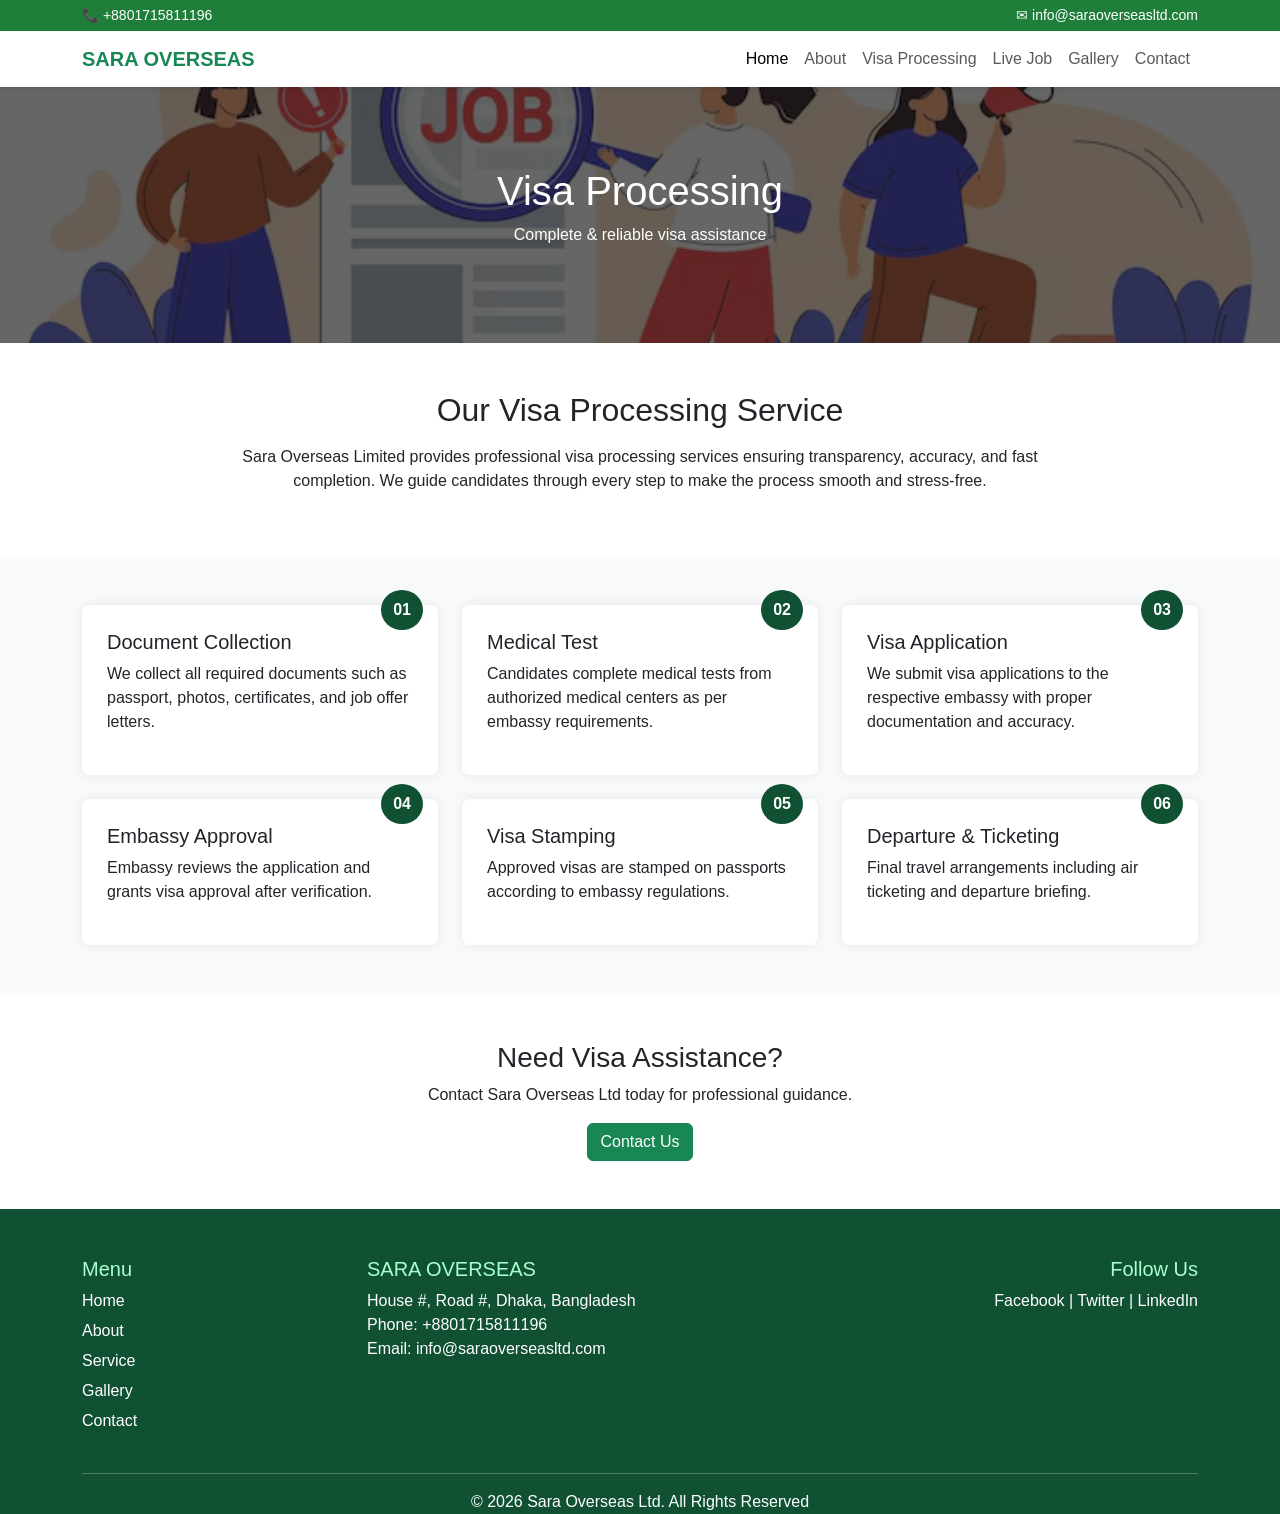
<file: visa-processing.html>
<!DOCTYPE html>
<html lang="en">
<head>
  <meta charset="UTF-8">
  <title>Visa Processing | Sara Overseas Ltd</title>
  <meta name="viewport" content="width=device-width, initial-scale=1">

  <!-- Bootstrap -->
  <link href="https://cdn.jsdelivr.net/npm/bootstrap@5.3.2/dist/css/bootstrap.min.css" rel="stylesheet">

  <!-- Main CSS -->
  <link rel="stylesheet" href="style.css">
</head>
<body>

<!-- ===== TOP BAR ===== -->
<div class="top-bar">
  <div class="container d-flex justify-content-between">
    <span>📞 +8801715811196</span>
    <span>✉ info@saraoverseasltd.com</span>
  </div>
</div>

<!-- ===== NAVBAR ===== -->
<nav class="navbar navbar-expand-lg navbar-light bg-white shadow-sm">
  <div class="container">
    <a class="navbar-brand fw-bold text-success" href="index.html">
      SARA <span>OVERSEAS</span>
    </a>

    <button class="navbar-toggler" data-bs-toggle="collapse" data-bs-target="#menu">
      <span class="navbar-toggler-icon"></span>
    </button>

    <div id="menu" class="collapse navbar-collapse">
      <ul class="navbar-nav ms-auto">
        <li class="nav-item"><a class="nav-link active" href="./index.html">Home</a></li>
        <li class="nav-item"><a class="nav-link" href="./about.html">About</a></li>
        <li class="nav-item"><a class="nav-link" href="./visa-processing.html">Visa Processing</a></li>
<li class="nav-item">
  <a class="nav-link" href="live-job.html">Live Job</a>
</li>
        <li class="nav-item"><a class="nav-link" href="./gallery.html">Gallery</a></li>
        <li class="nav-item"><a class="nav-link" href="./contact.html">Contact</a></li>
      </ul>
    </div>
  </div>
</nav>

<!-- ===== PAGE HEADER ===== -->
<section class="page-header">
  <div class="container text-center text-white">
    <h1>Visa Processing</h1>
    <p>Complete & reliable visa assistance</p>
  </div>
</section>

<!-- ================= INTRO ================= -->
<section class="py-5">
  <div class="container text-center">
    <h2 class="mb-3">Our Visa Processing Service</h2>
    <p class="w-75 mx-auto">
      Sara Overseas Limited provides professional visa processing services
      ensuring transparency, accuracy, and fast completion. We guide candidates
      through every step to make the process smooth and stress-free.
    </p>
  </div>
</section>

<!-- ================= STEPS ================= -->
<section class="visa-steps py-5 bg-light">
  <div class="container">
    <div class="row g-4">

      <!-- Step 1 -->
      <div class="col-md-4">
        <div class="step-card">
          <span class="step-number">01</span>
          <h5>Document Collection</h5>
          <p>
            We collect all required documents such as passport, photos,
            certificates, and job offer letters.
          </p>
        </div>
      </div>

      <!-- Step 2 -->
      <div class="col-md-4">
        <div class="step-card">
          <span class="step-number">02</span>
          <h5>Medical Test</h5>
          <p>
            Candidates complete medical tests from authorized medical centers
            as per embassy requirements.
          </p>
        </div>
      </div>

      <!-- Step 3 -->
      <div class="col-md-4">
        <div class="step-card">
          <span class="step-number">03</span>
          <h5>Visa Application</h5>
          <p>
            We submit visa applications to the respective embassy with proper
            documentation and accuracy.
          </p>
        </div>
      </div>

      <!-- Step 4 -->
      <div class="col-md-4">
        <div class="step-card">
          <span class="step-number">04</span>
          <h5>Embassy Approval</h5>
          <p>
            Embassy reviews the application and grants visa approval
            after verification.
          </p>
        </div>
      </div>

      <!-- Step 5 -->
      <div class="col-md-4">
        <div class="step-card">
          <span class="step-number">05</span>
          <h5>Visa Stamping</h5>
          <p>
            Approved visas are stamped on passports according
            to embassy regulations.
          </p>
        </div>
      </div>

      <!-- Step 6 -->
      <div class="col-md-4">
        <div class="step-card">
          <span class="step-number">06</span>
          <h5>Departure & Ticketing</h5>
          <p>
            Final travel arrangements including air ticketing
            and departure briefing.
          </p>
        </div>
      </div>

    </div>
  </div>
</section>

<!-- ================= CTA ================= -->
<section class="py-5 text-center">
  <div class="container">
    <h3>Need Visa Assistance?</h3>
    <p>Contact Sara Overseas Ltd today for professional guidance.</p>
    <a href="#" class="btn btn-success">Contact Us</a>
  </div>
</section>

<!-- ===== FOOTER ===== -->
<footer class="footer pt-5">
  <div class="container">
    <div class="row g-4">

      <div class="col-md-3">
        <h5>Menu</h5>
        <ul class="list-unstyled">
          <li>Home</li>
          <li>About</li>
          <li>Service</li>
          <li>Gallery</li>
          <li>Contact</li>
        </ul>
      </div>

      <div class="col-md-5">
        <h5>SARA OVERSEAS</h5>
        <p>
          House #, Road #, Dhaka, Bangladesh <br>
          Phone: +8801715811196 <br>
          Email: info@saraoverseasltd.com
        </p>
      </div>

      <div class="col-md-4 text-end">
        <h5>Follow Us</h5>
        <p>Facebook | Twitter | LinkedIn</p>
      </div>

    </div>

    <hr class="mt-4">
    <p class="text-center mb-0">
      © 2026 Sara Overseas Ltd. All Rights Reserved
    </p>
  </div>
</footer>
<script src="https://cdn.jsdelivr.net/npm/bootstrap@5.3.2/dist/js/bootstrap.bundle.min.js"></script>
</body>
</html>
</file>
<file: style.css>
body {
  font-family: "Segoe UI", sans-serif;
}

/* Top bar */
.top-bar {
  background: #1f7f3a;
  color: #fff;
  font-size: 14px;
  padding: 5px 0;
}
/* Page header */
.page-header {
  background: linear-gradient(rgba(0,0,0,.6), rgba(0,0,0,.6)),
              url("./job.avif") center/cover no-repeat;
  padding: 80px 0;
}

/* Job Card */
.job-card {
  background: #fff;
  padding: 20px;
  border-radius: 6px;
  box-shadow: 0 0 12px rgba(0,0,0,.1);
  height: 100%;
}
.job-card h5 {
  color: #0f5132;
}

/* Hero */
.hero {
  background: url("./cover.jpg") center/cover no-repeat;
  height: 75vh;
  position: relative;
}

.hero-overlay {
  background: rgba(0,0,0,0.55);
  height: 100%;
  display: flex;
  align-items: center;
}

/* Services */
.service-card {
  background: #fff;
  padding: 15px;
  border-radius: 6px;
  box-shadow: 0 0 10px rgba(0,0,0,0.1);
}

.service-card h6 {
  margin: 10px 0;
}
/* Gallery */
.gallery img {
  transition: 0.3s;
}
.gallery img:hover {
  transform: scale(1.05);
}

/* Why Us */
.why-us {
  background: #fff;
}

/* Director */
.director img {
  max-width: 220px;
}

/* Footer */
.footer {
  background: #0f5132;
  color: #fff;
}
.footer h5 {
  color: #a8ffcf;
}
.footer ul li {
  margin-bottom: 6px;
  cursor: pointer;
}
.footer ul li:hover {
  text-decoration: underline;
}
/* Visa Steps */
.step-card {
  background: #fff;
  padding: 25px;
  border-radius: 8px;
  box-shadow: 0 0 12px rgba(0,0,0,0.08);
  position: relative;
  height: 100%;
}

.step-number {
  position: absolute;
  top: -15px;
  right: 15px;
  background: #0f5132;
  color: #fff;
  padding: 8px 12px;
  border-radius: 50%;
  font-weight: bold;
}
/* Contact */
.contact-box {
  background: #fff;
  padding: 20px;
  border-radius: 6px;
  box-shadow: 0 0 10px rgba(0,0,0,0.08);
}
/* Gallery */
.gallery-img {
  cursor: pointer;
  border-radius: 6px;
  transition: 0.3s;
}
.gallery-img:hover {
  transform: scale(1.05);
}
.process p {
  font-size: 14px;
  line-height: 1.6;
}
.service-card p {
  font-size: 14px;
  line-height: 1.6;
}
.getin{
  width: 50%;
  height: 50%;
}
</file>
